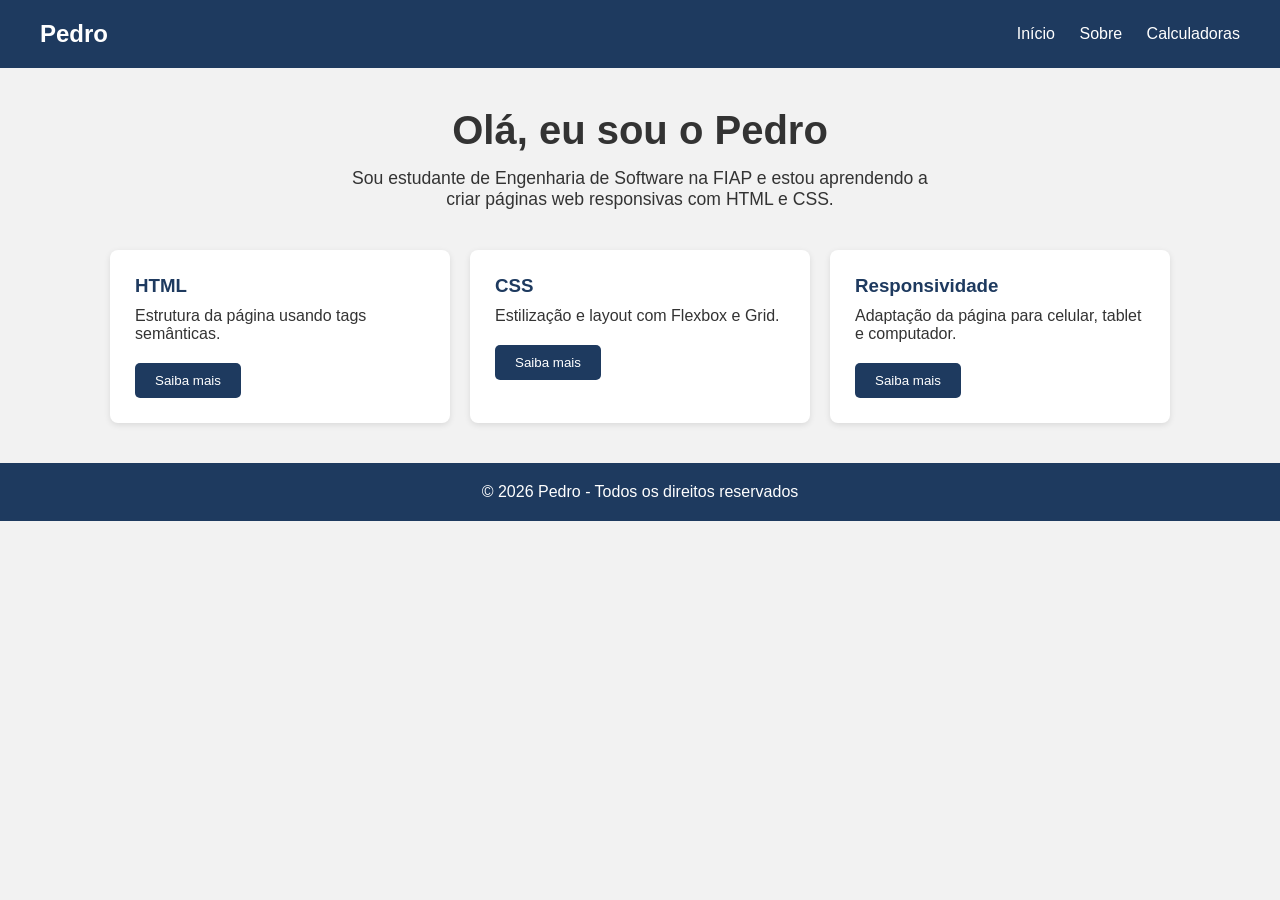
<file: apresentacao.html>
<!DOCTYPE html>
<html lang="pt-BR">
<head>
    <meta charset="UTF-8">
    <meta name="viewport" content="width=device-width, initial-scale=1.0">
    <title>Minha Página</title>
    <link rel="stylesheet" href="apresentacao.css">
</head>
<body>
    <header class="cabecalho">
        <h2 class="logo">Pedro</h2>
        <nav class="menu">
            <a href="apresentacao.html">Início</a>
            <a href="#">Sobre</a>
            <a href="index.html">Calculadoras</a>
        </nav>
    </header>

    <main>
        <section class="apresentacao">
            <h1 class="titulo">Olá, eu sou o Pedro</h1>
            <p class="descricao">Sou estudante de Engenharia de Software na FIAP e estou aprendendo a criar páginas web responsivas com HTML e CSS.</p>
        </section>

        <section class="area-cards">
            <div class="card">
                <h3>HTML</h3>
                <p>Estrutura da página usando tags semânticas.</p>
                <button class="botao">Saiba mais</button>
            </div>
            <div class="card">
                <h3>CSS</h3>
                <p>Estilização e layout com Flexbox e Grid.</p>
                <button class="botao">Saiba mais</button>
            </div>
            <div class="card">
                <h3>Responsividade</h3>
                <p>Adaptação da página para celular, tablet e computador.</p>
                <button class="botao">Saiba mais</button>
            </div>
        </section>
    </main>

    <footer class="rodape">
        <p>&copy; 2026 Pedro - Todos os direitos reservados</p>
    </footer>
</body>
</html>
</file>
<file: apresentacao.css>
* {
    margin: 0;
    padding: 0;
    box-sizing: border-box;
}

body {
    font-family: Arial, sans-serif;
    background: #f2f2f2;
    color: #333;
}

.cabecalho {
    display: flex;
    justify-content: space-between;
    align-items: center;
    background: #1e3a5f;
    color: #fff;
    padding: 20px 40px;
}

.menu a {
    color: #fff;
    text-decoration: none;
    margin-left: 20px;
}

.menu a:hover {
    text-decoration: underline;
}

main {
    max-width: 1100px;
    margin: 0 auto;
    padding: 40px 20px;
}

.apresentacao {
    text-align: center;
    margin-bottom: 40px;
}

.titulo {
    font-size: 2.5rem;
    margin-bottom: 15px;
}

.descricao {
    font-size: 1.1rem;
    max-width: 600px;
    margin: 0 auto;
}

.area-cards {
    display: flex;
    gap: 20px;
}

.card {
    flex: 1;
    background: #fff;
    padding: 25px;
    border-radius: 8px;
    box-shadow: 0 2px 6px rgba(0, 0, 0, 0.1);
}

.card h3 {
    margin-bottom: 10px;
    color: #1e3a5f;
}

.card p {
    margin-bottom: 20px;
}

.botao {
    background: #1e3a5f;
    color: #fff;
    border: none;
    padding: 10px 20px;
    border-radius: 5px;
    cursor: pointer;
}

.botao:hover {
    background: #2d5a8f;
}

.rodape {
    background: #1e3a5f;
    color: #fff;
    text-align: center;
    padding: 20px;
}

@media (max-width: 768px) {
    .area-cards {
        flex-wrap: wrap;
    }

    .card {
        flex: 1 1 45%;
    }

    .titulo {
        font-size: 2rem;
    }
}

@media (max-width: 480px) {
    .cabecalho {
        flex-direction: column;
        padding: 20px;
    }

    .menu {
        margin-top: 10px;
    }

    .menu a {
        margin: 0 10px;
    }

    .area-cards {
        flex-direction: column;
    }

    .titulo {
        font-size: 1.6rem;
    }

    .descricao {
        font-size: 1rem;
    }

    .botao {
        width: 100%;
    }
}
</file>
